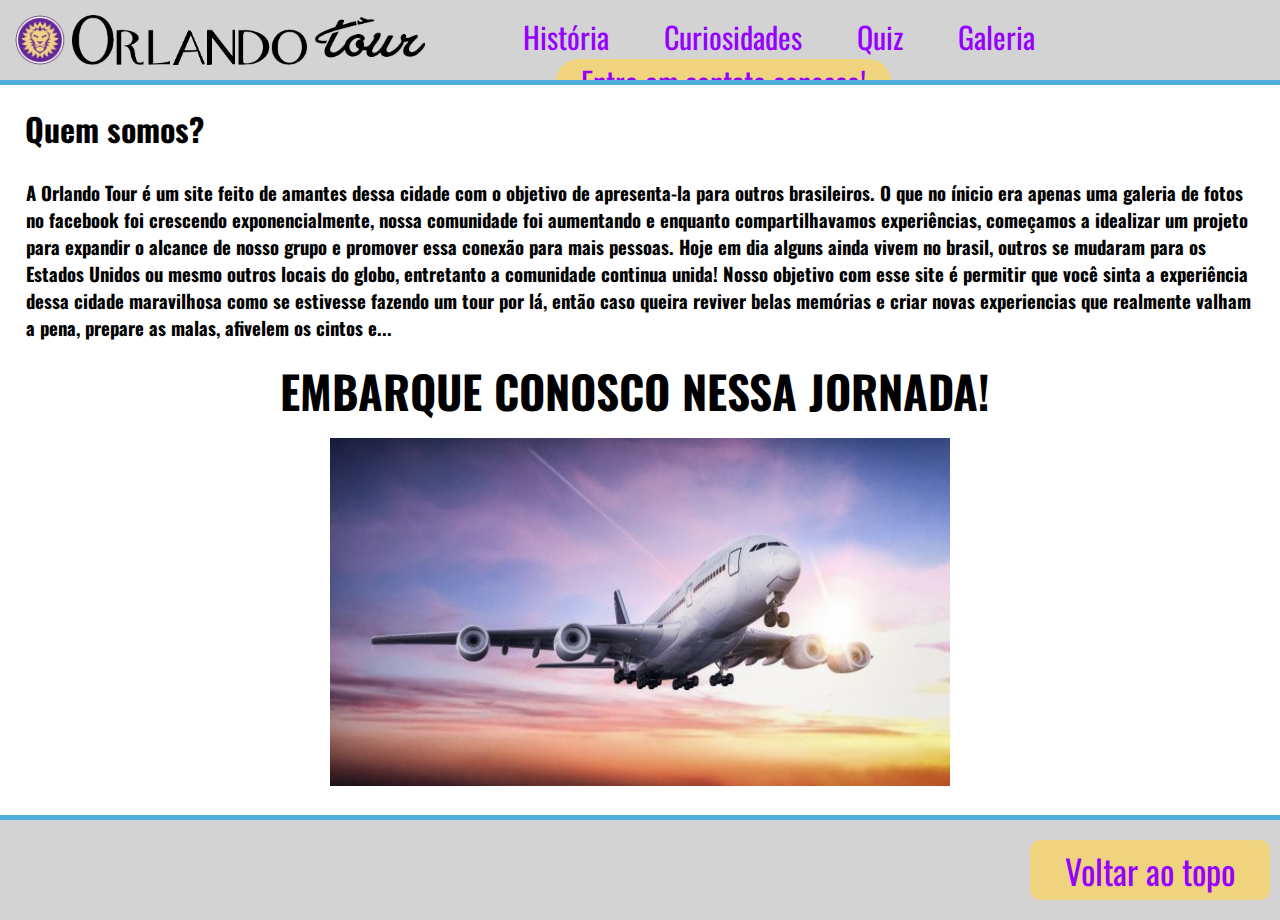
<file: src/html/index.html>
<!DOCTYPE html>
<html>

<head>
    <meta charset="UTF-8"/>
    <title>Orlando Tour - Tudo sobre o Coração da Flórida </title>
    <link rel="stylesheet" href="../css/index.css">
    <link href="https://fonts.googleapis.com/css?family=Oswald" rel="stylesheet">
    <link href="https://maxcdn.bootstrapcdn.com/font-awesome/4.7.0/css/font-awesome.min.css" rel="stylesheet">
    <script src="../js/include-html.js"></script> 
    <script src="../js/index.js"></script>
</head>
   
<body>
     <div data-include="../html/menu.html"></div>
     <div class="marginOn">
         <h1 class="primeiroElemento">Quem somos?</h1> <p>
         <h3>A Orlando Tour é um site feito de amantes dessa cidade com o objetivo de apresenta-la para outros brasileiros. O que no ínicio era apenas uma galeria de fotos no facebook foi crescendo
             exponencialmente, nossa comunidade foi aumentando e enquanto compartilhavamos experiências, começamos a idealizar um projeto para expandir o alcance de nosso grupo e promover essa conexão 
             para mais pessoas. Hoje em dia alguns ainda vivem no brasil, outros se mudaram para os Estados Unidos ou mesmo outros locais do globo, entretanto a comunidade continua unida! Nosso objetivo com  
             esse site é permitir que você sinta a experiência dessa cidade maravilhosa como se estivesse fazendo um tour por lá, então caso queira reviver belas memórias e criar novas experiencias que 
             realmente valham a pena, prepare as malas, afivelem os cintos e... </h3> 
         <h2>EMBARQUE CONOSCO NESSA JORNADA!</h2>
         <a href="#imagemViagem">
             <img id="imagemViagem" src="../imagens/imagemDecolagem.jpg" alt="imagem de Viagem" >
         </a> 
     </div>
     <div data-include="../html/backToTop.html"></div>
     
</body>

<script> src="js/jquery-3.6.0.min.js"</script>
<script> src="js/include-html.min.js"</script>

</html>
</file>
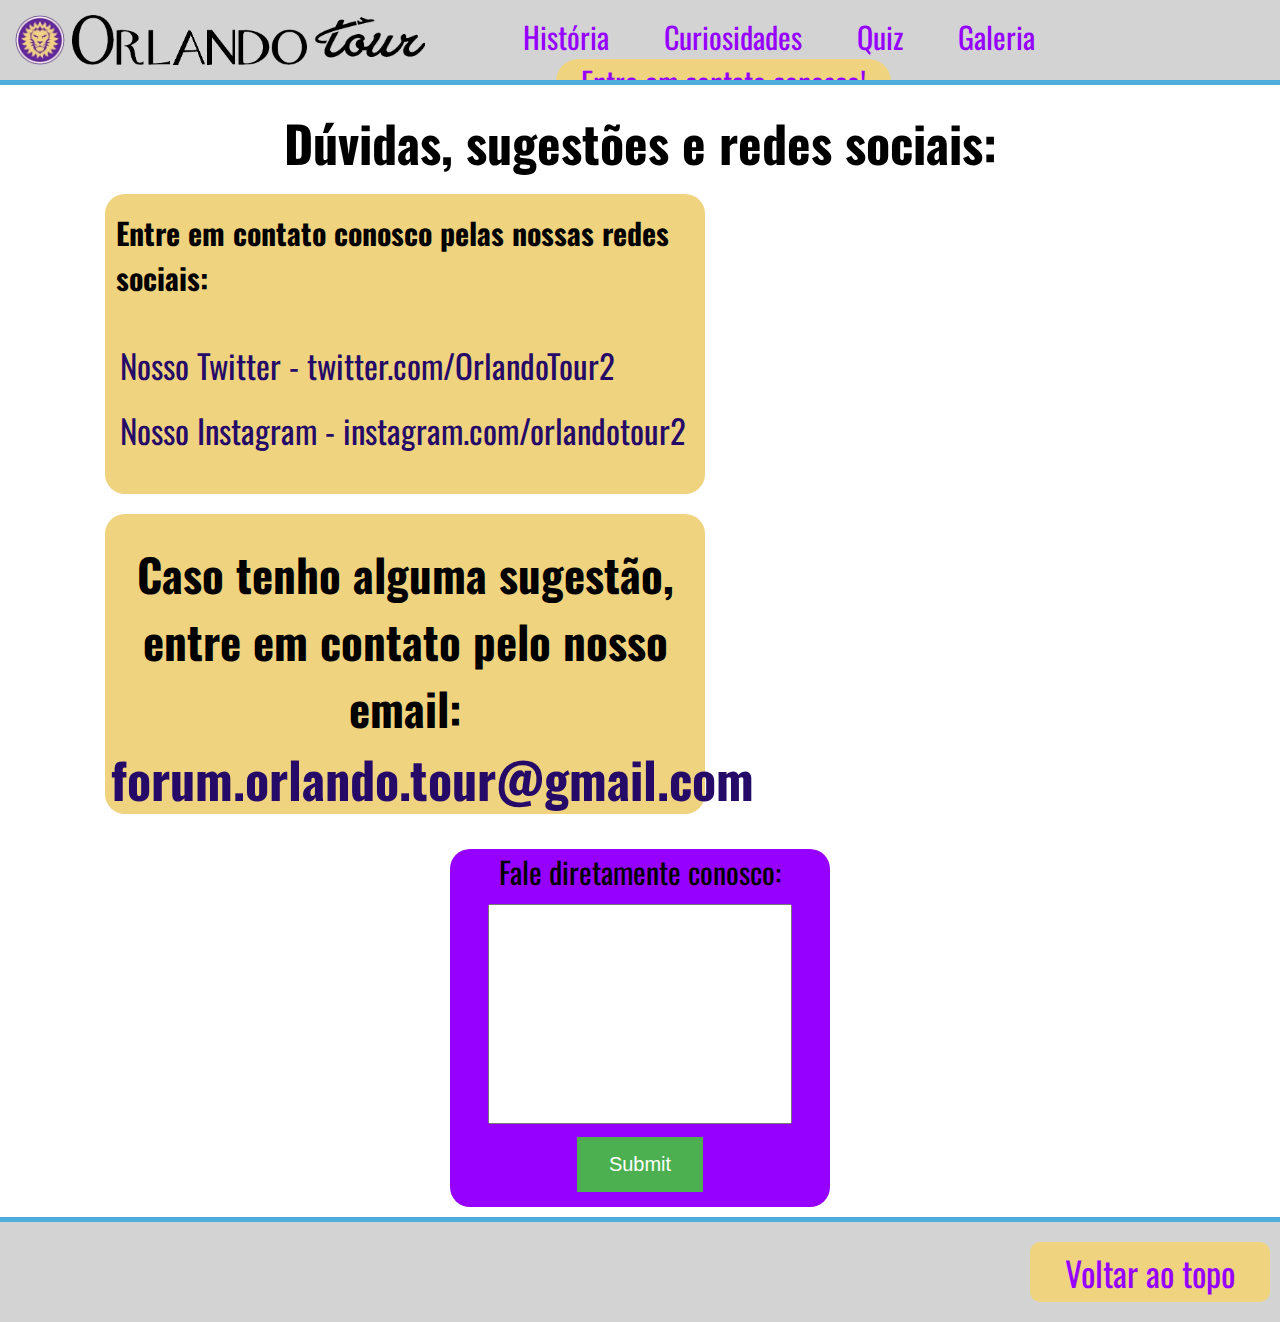
<file: src/html/contatos.html>
<!DOCTYPE html>
<html>

<head>
    <meta charset="UTF-8"/>
    <title>Orlando Tour - Contatos </title>
    <link href="https://fonts.googleapis.com/css?family=Oswald" rel="stylesheet">
    <link href="https://maxcdn.bootstrapcdn.com/font-awesome/4.7.0/css/font-awesome.min.css" rel="stylesheet">
    <link rel="stylesheet" href="../css/index.css">
    <script src="../js/include-html.js"></script>
    <script src="../js/index.js"></script>
</head>

<body>
    <div data-include="./menu.html"></div>
    <h1 class="primeiroElemento">Dúvidas, sugestões e redes sociais:</h1>
    <div id="contatosExternos">   
        <div id="redesSociais">
            <h3  href="#inicio">Entre em contato conosco pelas nossas redes sociais:</h3>
            <a href="https://twitter.com/OrlandoTour2">Nosso Twitter - twitter.com/OrlandoTour2 </a> <p>
            <a href="https://www.instagram.com/orlandotour2/">Nosso Instagram - instagram.com/orlandotour2 </a>
        </div> 
        <div id="email">
            <h3>Caso tenho alguma sugestão, entre em contato pelo nosso email: <a href="mailto:forum.orlando.tour@gmail.com?subject=Sugestões">forum.orlando.tour@gmail.com</a></h3> <p>
        </div>
    </div>
        <form onsubmit="myFunction()" id="contatoDireto">
            Fale diretamente conosco: <p class="small">
            <textarea></textarea> <p class="small">
            <input type="submit">
        </form>
    <div data-include="../html/backToTop.html"></div>
</body>

<style>

    h1 {
        text-align: center;
        font-size: 50px;
    }

    #contatosExternos {
        display: table-row;
        margin: 10px;
        width: 100%; 
    }

    #contatosExternos div {
        background-color: rgb(239, 211, 127);
        margin: 10px;
        width: 600px;
        display: inline-block;
        vertical-align: middle;
        margin-left: 105px;
        border-radius: 20px;
        height: 300px;
    }

    #redesSociais h3{
        font-size: 30px;
        margin-top: 10px;
        margin-left: 5px;
    }

    #redesSociais a{
        font-size: 33px;
        margin-left: 15px;
    }

    #email h3{
        margin-top: 20px;
        text-align: center;
        font-size: 45px;
    }

    #email a{
        text-align: center;
        font-size: 50px;
    }

    form {
        text-align: center;
        background-color: rgb(149, 0, 255);
        margin: 10px 450px;
        border-radius: 20px;
        margin-top: 25px;
        font-size: 30px;
    }
    
    textarea {
        width: 80%;
        height: 220px;
        padding: 120px 20px;
        margin: 0px 0;
        box-sizing: border-box;
        padding-top: 20px;
        overflow:auto;
        resize: none;
        margin-top: 10px;
    }

    input[type=submit] {
        background-color: #4CAF50;
        border: none;
        color: white;
        font-size: 20px;
        padding: 16px 32px;
        margin: 4px 2px;
        cursor: pointer;
        margin-bottom: 15px;
    }

    .small {
        margin-top: 0px;
        margin-bottom: 0px;
    }
</style>

<script>
    function myFunction () {
        alert("Seu comentário foi submetido, agradecemos pelo feedback!");
    }
</script>

<script> src="js/jquery-3.6.0.min.js"</script>
<script> src="js/include-html.min.js"</script>

</html>
</file>
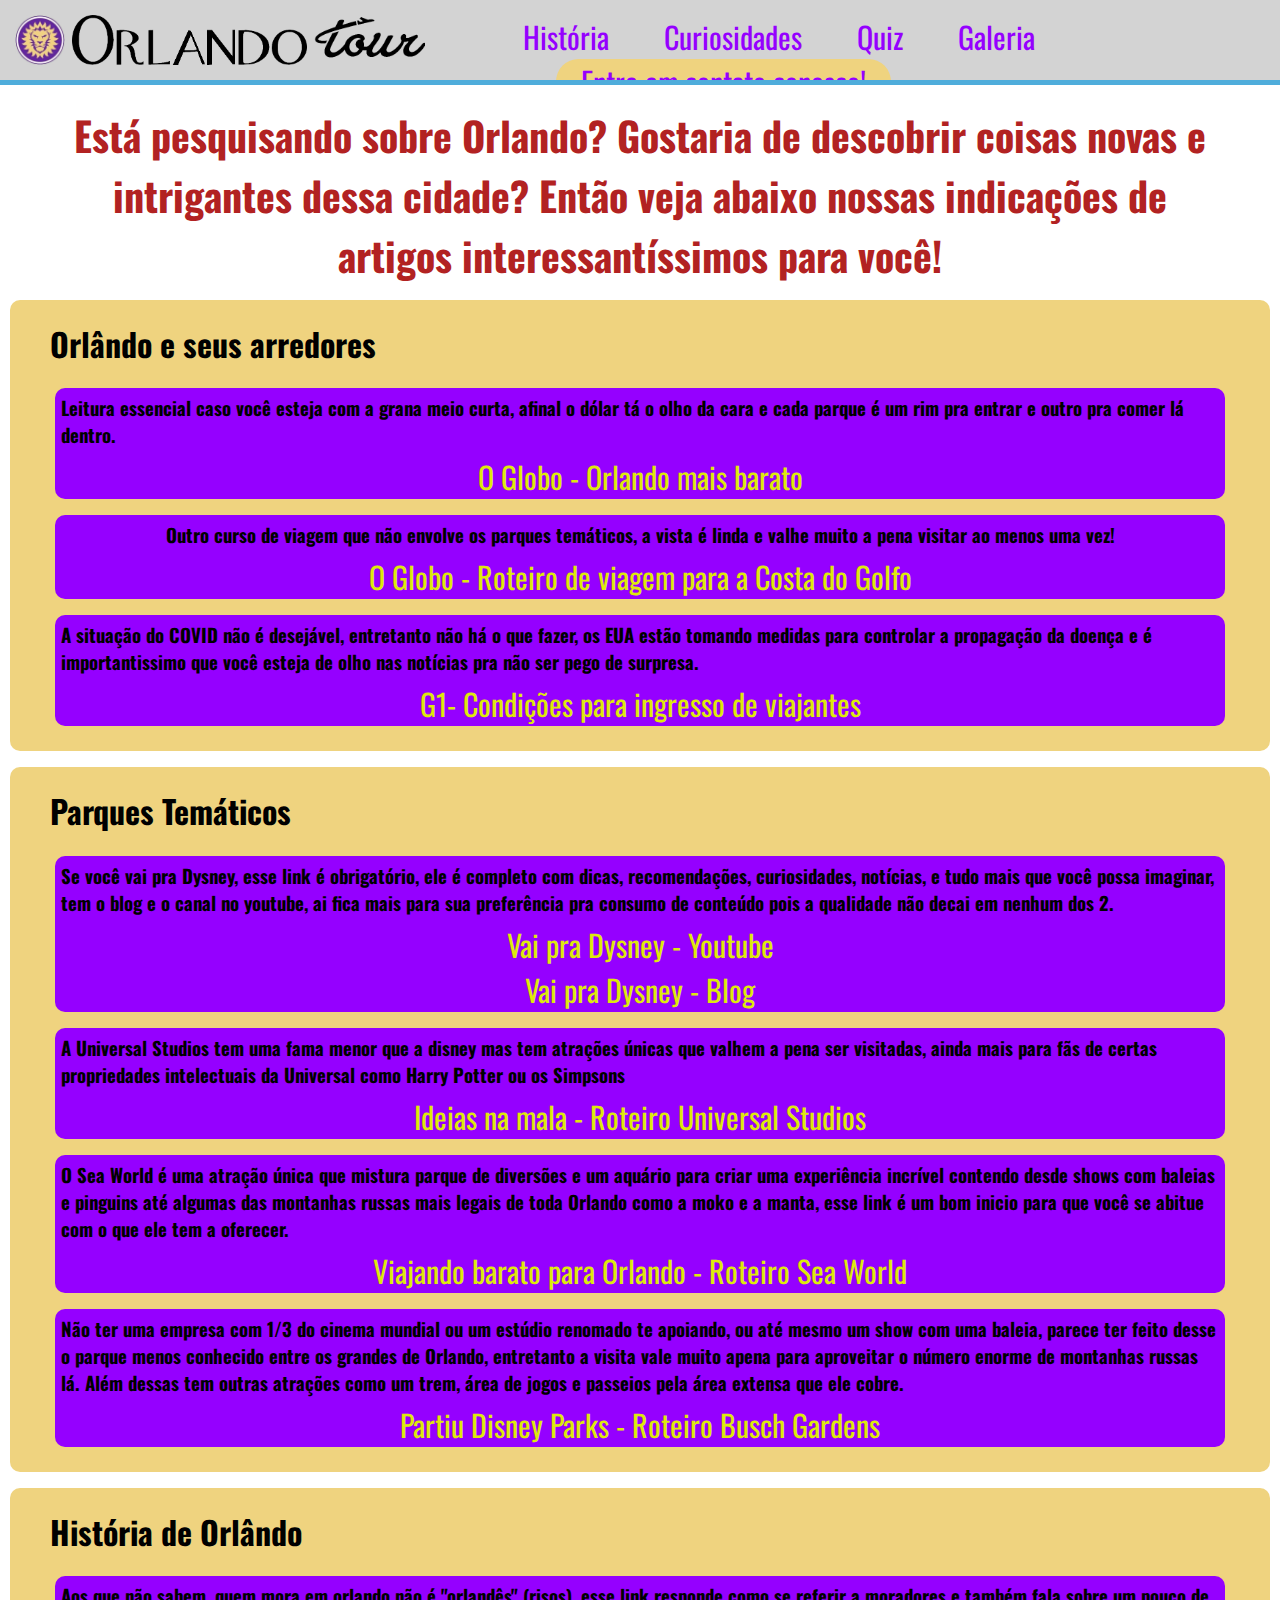
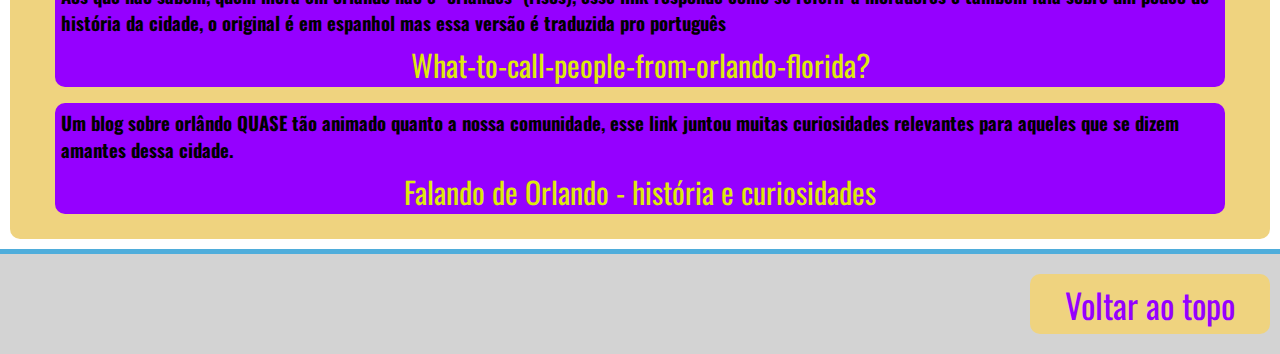
<file: src/html/curiosidades.html>
<!DOCTYPE html>
<html>

<head>
    <meta charset="UTF-8"/>
    <title> Orlando Tour - Curiosidades </title>
    <link href="https://fonts.googleapis.com/css?family=Oswald" rel="stylesheet">
    <link href="https://maxcdn.bootstrapcdn.com/font-awesome/4.7.0/css/font-awesome.min.css" rel="stylesheet">
    <link rel="stylesheet" href="../css/index.css">
    <script src="../js/include-html.js"></script>
    <script src="../js/index.js"></script>
</head>

<body>
    <div data-include="./menu.html"></div>
     <h1 class="primeiroElemento">Está pesquisando sobre Orlando? Gostaria de descobrir coisas novas e intrigantes dessa cidade? Então veja abaixo nossas indicações de artigos interessantíssimos para você!</h1>

     <ul id="curiosidades">
         <h1>Orlândo e seus arredores</h1>
         <li>
             <h3>Leitura essencial caso você esteja com a grana meio curta, afinal o dólar tá o olho da cara e cada parque é um rim pra entrar e outro pra comer lá dentro.</h3>
             <a href="https://oglobo.globo.com/boa-viagem/orlando-mais-barato-conheca-algumas-atracoes-que-custam-ate-us-20-na-cidade-na-florida-23611006" target="_blank">O Globo - Orlando mais barato</a>
         </li>
         <p>
         <li>
            <h3>Outro curso de viagem que não envolve os parques temáticos, a vista é linda e valhe muito a pena visitar ao menos uma vez! </h3>
            <a href="https://oglobo.globo.com/boa-viagem/roteiro-de-orlando-costa-do-golfo-do-mexico-surpreende-com-dali-praias-clima-sulista-21199282" target="_blank">O Globo - Roteiro de viagem para a Costa do Golfo</a>
        </li>
        <p>
        <li>
            <h3>A situação do COVID não é desejável, entretanto não há o que fazer, os EUA estão tomando medidas para controlar a propagação da doença e é importantissimo 
                que você esteja de olho nas notícias pra não ser pego de surpresa.
            </h3>
            <a href="https://g1.globo.com/mundo/noticia/2021/10/25/eua-detalham-como-sera-entrada-de-viajantes-menores-de-18-nao-precisarao-de-vacina-de-covid.ghtml" target="_blank">G1- Condições para ingresso de viajantes</a>
        </li>
    </ul>
    <p>
    <ul id="curiosidades">
        <h1>Parques Temáticos</h1>
        <li>
            <h3>Se você vai pra Dysney, esse link é obrigatório, ele é completo com dicas, recomendações, curiosidades, notícias, e tudo mais que você possa imaginar,
                tem o blog e o canal no youtube, ai fica mais para sua preferência pra consumo de conteúdo pois a qualidade não decai em nenhum dos 2. </h3>
            <a href="https://www.youtube.com/c/VPDPlay" target="_blank">Vai pra Dysney - Youtube</a> 
            <a href="https://www.vaipradisney.com/blog/" target="_blank">Vai pra Dysney - Blog</a>
        </li>
        <p>
        <li>
           <h3>A Universal Studios tem uma fama menor que a disney mas tem atrações únicas que valhem a pena ser visitadas, ainda mais para fãs de certas propriedades 
               intelectuais da Universal como Harry Potter ou os Simpsons</h3>
           <a href="https://ideiasnamala.com/roteiro-universal-studios/" target="_blank">Ideias na mala - Roteiro Universal Studios</a>
       </li>
       <p>
        <li>
           <h3>O Sea World é uma atração única que mistura parque de diversões e um aquário para criar uma experiência incrível contendo desde shows com baleias e pinguins
               até algumas das montanhas russas mais legais de toda Orlando como a moko e a manta, esse link é um bom inicio para que você se abitue com o que ele tem a oferecer.</h3>
           <a href="https://viajandobaratoparaorlando.com.br/2021/10/26/roteiro-sea-world/" target="_blank">Viajando barato para Orlando - Roteiro Sea World</a>
       </li>
       <p>
        <li>
           <h3> Não ter uma empresa com 1/3 do cinema mundial ou um estúdio renomado te apoiando, ou até mesmo um show com uma baleia, parece ter feito desse o parque menos conhecido
                entre os grandes de Orlando, entretanto a visita vale muito apena para aproveitar o número enorme de montanhas russas lá. Além dessas tem outras atrações como um trem, 
                área de jogos e passeios pela área extensa que ele cobre.</h3>
           <a href="https://partiudisneyparks.com/busch-gardens/" target="_blank">Partiu Disney Parks - Roteiro Busch Gardens</a>
       </li>
   </ul>
   <p>
   <ul id="curiosidades">
    <h1>História de Orlândo</h1>
    <li>
        <h3>Aos que não sabem, quem mora em orlando não é "orlandês" (risos), esse link responde como se referir a moradores e também fala sobre um pouco de história
            da cidade, o original é em espanhol mas essa versão é traduzida pro português </h3>
        <a href="https://pt.yourtripagent.com/987-what-to-call-people-from-orlando-florida" target="_blank">What-to-call-people-from-orlando-florida?</a>
    </li>
    <p>
    <li>
       <h3>Um blog sobre orlândo QUASE tão animado quanto a nossa comunidade, esse link juntou muitas curiosidades relevantes para aqueles que se dizem amantes dessa cidade.</h3>
       <a href="http://falandodeorlando.com.br/blog/orlando-historia-e-curiosidades/" target="_blank">Falando de Orlando - história e curiosidades</a>
   </li>
</ul>
<div data-include="../html/backToTop.html"></div>
</body>

<script> src="js/jquery-3.6.0.min.js"</script>
<script> src="js/include-html.min.js"</script>

<style>

    .primeiroElemento{
        color: firebrick;
        margin-left: 50px;
        margin-right: 50px;
        font-size: 40px;
        text-align:center
    }

    #curiosidades {
        margin: 10px;
        background: rgb(239, 211, 127);
        justify-content: center;
        padding: 20px 40px;
        list-style: none;
        border-radius: 10px;
    }

    h1 {
        margin-top: 0;
    }

    #curiosidades h3 {
        display:block;
        width:fit-content;
        margin:auto;
        margin-top: 0;
    }

    #curiosidades a {
        color:rgb(222, 233, 12);
        display:block;
        width:fit-content;
        margin:auto;
    }

    #curiosidades a:hover {
        color:rgb(233, 53, 12);
    }

    #curiosidades li {
        margin: 5px;
        border-radius: 10px;
        background-color: rgb(149, 0, 255); 
        
    }
</style>

</html>
</file>
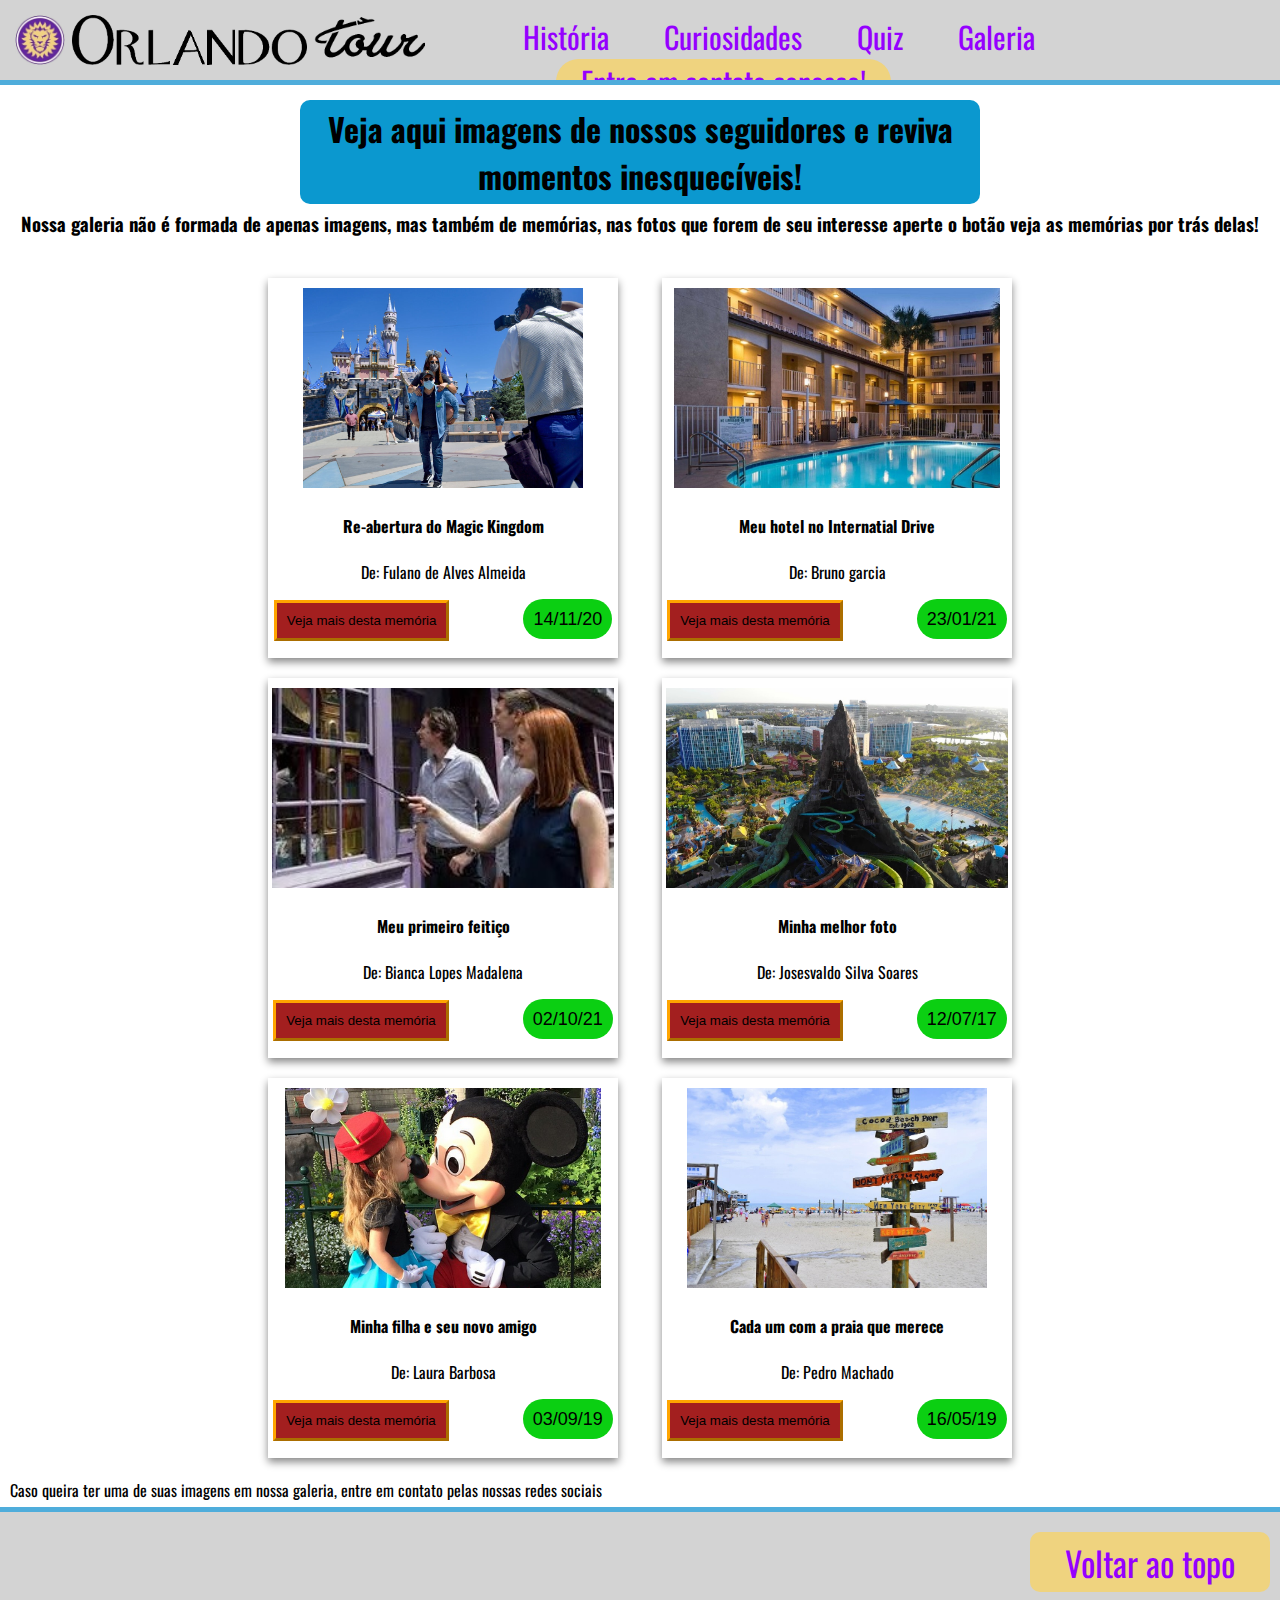
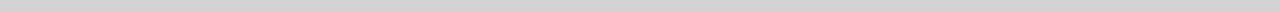
<file: src/html/galeria.html>
<!DOCTYPE html>
<html>

<head>
    <meta charset="UTF-8"/>
    <title> Orlando Tour - Nossa Galeria </title>
    <link href="https://fonts.googleapis.com/css?family=Oswald" rel="stylesheet">
    <link href="https://maxcdn.bootstrapcdn.com/font-awesome/4.7.0/css/font-awesome.min.css" rel="stylesheet">
    <link rel="stylesheet" href="../css/index.css">
    <script src="../js/include-html.js"></script>
    <script src="../js/index.js"></script>
</head>

<body>
    <div data-include="./menu.html"></div>
    <div>
    <h1 class="primeiroElemento destaque">Veja aqui imagens de nossos seguidores e reviva momentos inesquecíveis!</h1>
    <h3> Nossa galeria não é formada de apenas imagens, mas também de memórias, nas fotos que forem de seu interesse aperte o botão veja as memórias por trás delas!</h3>
    </div>
     
     <div class="imgSet">
        <div class="imgCard">
            <img src="../imagens/disney1.jpg" alt="Reabertura Disney" height="200px" >
            <div class="info">
                <h4 id="title1">Re-abertura do Magic Kingdom</h4>
                <p>De: Fulano de Alves Almeida</p>
                <button onclick="popupWindow(window, 400, 200, `<h5>${document.getElementById('title1').textContent}</h5>`,
                '<h6>Fazia tempo que não vinha a disney, apesar dela ter marcado minha infância, não pude vir por anos, agora que os parques abriram novamente decidi fazer uma viajem de ultima hora com alguns amigos que não via desde o inicio da pandemia e devo dizer que não aproveitava tanto faz tempo.</h6>')"
                 class="vejaMais">Veja mais desta memória</button>
                <span class="data">14/11/20</span>
            </div>
        </div>
        <div class="imgCard">
            <img src="../imagens/hotel1.jpg" alt="hotel 5 estrelas" height="200px">
            <div class="info">
                <h4 id="title2">Meu hotel no Internatial Drive</h4>
                <p>De: Bruno garcia</p>
                <button onclick="popupWindow(window, 400, 200, `<h5>${document.getElementById('title2').textContent}</h5>`,
                    '<h6>Da ultima vez fiquei em um airbnb, a experiencia não foi muito boa pra dizer o mínimo, dessa vez decidi tirar o escorpião da carteira e me hospedei em um hotel 5 estrelas no International Drive, parece que vivi como um rei por alguns dias, não acho que faria de novo pelo preço, mas suponho que valeu a experiência.</h6>')"
                    class="vejaMais">Veja mais desta memória</button>
                <span class="data">23/01/21</span>
            </div>
        </div>
        <div class="imgCard">
            <img src="../imagens/universalWand.jpg" alt="Varinha em Harry Potter World" height="200px" >
            <div class="info">
                <h4 id="title3">Meu primeiro feitiço</h4>
                <p>De: Bianca Lopes Madalena</p>
                <button onclick="popupWindow(window, 400, 200, `<h5>${document.getElementById('title3').textContent}</h5>`,
                '<h6>Como uma fã de longa data que cresceu com a série, foi indiscritível passear pelo Beco Diagonal pela primeira vez, é como se estivesse no próprio universo do livro. Essa foto é do meu primeiro feitiço com a minha recém adiquirida varinha!</h6>')"
                 class="vejaMais">Veja mais desta memória</button>
                <span class="data">02/10/21</span>
            </div>
        </div>
        <div class="imgCard">
            <img src="../imagens/droneUniversal.jpg" alt="Foto de drone do Universal Studios" height="200px" >
            <div class="info">
                <h4 id="title4">Minha melhor foto</h4>
                <p>De: Josesvaldo Silva Soares</p>
                <button onclick="popupWindow(window, 400, 200, `<h5>${document.getElementById('title4').textContent}</h5>`,
                '<h6>Encontrei essa comunidade a pouco tempo, entretanto já quero deixar uma contribuição. Eu sou um piloto de drones, a maioria dos trabalhos que faço ultimamente são para casamento, todavia, mesmo que faça uns anos que tirei essa foto, eu ainda a considero o meu melhor trabalho por uma grande margem.</h6>')"
                class="vejaMais">Veja mais desta memória</button>
                <span class="data">12/07/17</span>
            </div>
        </div>
        <div class="imgCard">
            <img src="../imagens/disney2.png" alt="Criança com Mickey" height="200px" >
            <div class="info">
                <h4 id="title5">Minha filha e seu novo amigo</h4>
                <p>De: Laura Barbosa </p>
                <button onclick="popupWindow(window, 400, 200, `<h5>${document.getElementById('title5').textContent}</h5>`,
                '<h6>Minha filha pulou de alegria enquanto gritava repitidamente Mickey. Eu mesma não esperava tanta comoção por parte dela, mas foi incrível ve-la feliz desse jeito. Consegui pegar essa foto dela dando um beijinho no nariz dele. Eu e meu marido rimos muito, ela até ficou envergonhada depois, mesmo assim ela parecia tão alegre que arrisco dizer que foi a melhor parte da viagem pra ela.</h6>')"
                class="vejaMais">Veja mais desta memória</button>
                <span class="data">03/09/19</span>
            </div>
        </div>
        <div class="imgCard">
            <img src="../imagens/orlandoBeach.jpg" alt="Cocoa Beach" height="200px" >
            <div class="info">
                <h4 id="title6">Cada um com a praia que merece</h4>
                <p>De: Pedro Machado</p>
                <button onclick="popupWindow(window, 400, 200, `<h5>${document.getElementById('title6').textContent}</h5>`,
                '<h6>Desde que comecei a morar aqui tenho frequentado a Cocoa Beach. Lá no Rio as praias eram mais animadas, em compensação aqui eu posso nadar sem ter medo de que eu saia com um terceiro braço da agua. Recentemente decidi que vou aprender a surfar, é algo bem popular por aqui e parece divertido, me desejem sorte!</h6>')"
                class="vejaMais">Veja mais desta memória</button>
                <span class="data">16/05/19</span>
            </div>
        </div>
     </div>

     <div id="avisoImgs">Caso queira ter uma de suas imagens em nossa galeria, entre em contato pelas nossas redes sociais</div>
     <div data-include="../html/backToTop.html"></div>
</body>

<style>

    h1 {
        text-align: center;
        margin: 300px;
        background: rgb(11, 152, 207);
        list-style: none;
    }

    h3 {
        text-align: center;
    }

    .imgSet {
        text-align:center;
        margin-left: 150px;
        margin-right: 150px;
    }

    .imgSet .imgCard {
        display: inline-block;
        box-shadow: 0 4px 8px 0 rgba(0, 0, 0, 0.476);
        width: 350px;
        height: 380px; 
        margin: 20px; 
        margin-top: 0px;
    }

   .imgSet .imgCard:hover{
        box-shadow: 0 8px 16px 0 rgba(0, 0, 0, 0.626);
    }

    .imgSet .imgCard img {
        margin-top: 10px;
    }

    .vejaMais {
        background-color: rgb(163, 31, 31);
        border:outset;
        border-color: orange;
        font-family: Impact, Haettenschweiler, 'Arial Narrow Bold', sans-serif;
        margin-right: 70px;
        padding: 10px;
    }

    .vejaMais:hover {
        border:outset;
        border-color: black;
    }

    span {
        font-size: large;
        font-family: Impact, Haettenschweiler, 'Arial Narrow Bold', sans-serif;
        background-color: rgb(11, 207, 18);
        border-radius: 20px;
        padding: 10px;
    }

    #avisoImgs {
        margin-left: 10px;
        margin-bottom: 5px;
    }

</style>

<script> src="js/jquery-3.6.0.min.js"</script>
<script> src="js/include-html.min.js"</script>

</html>
</file>
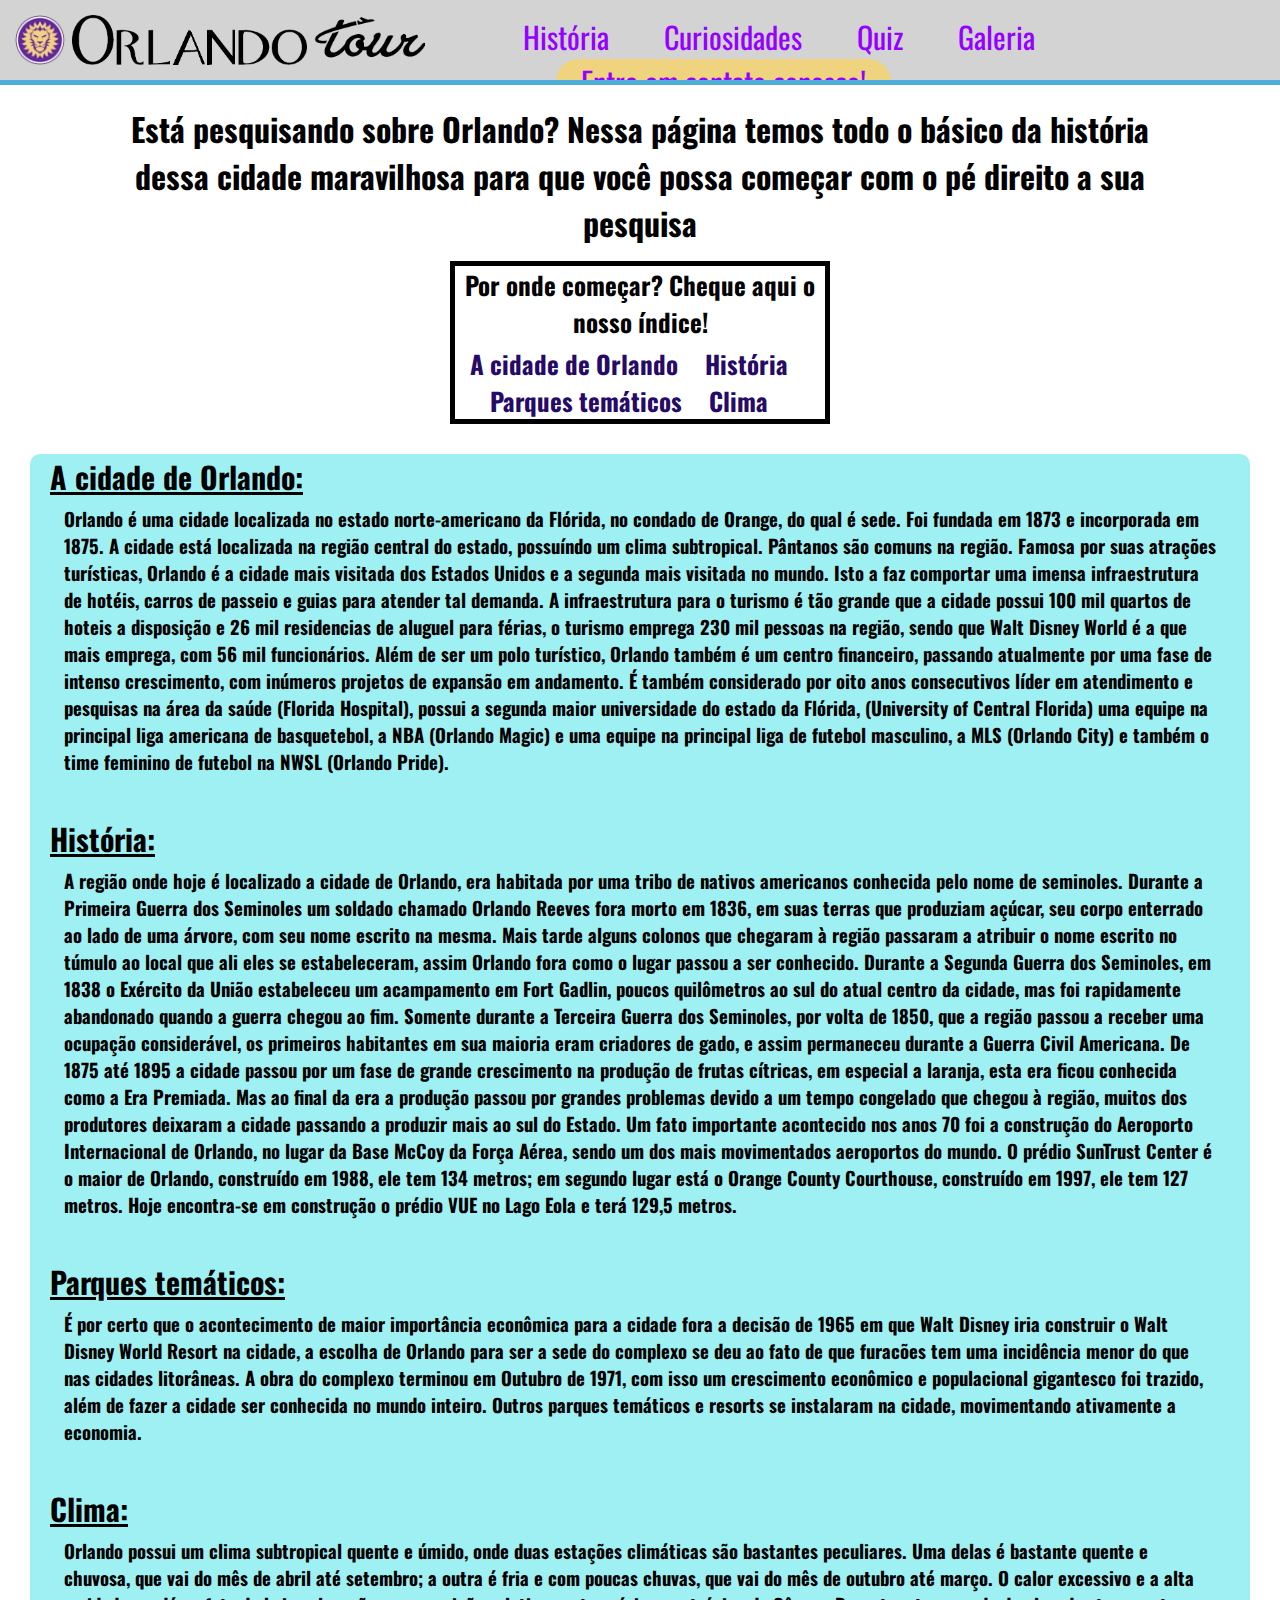
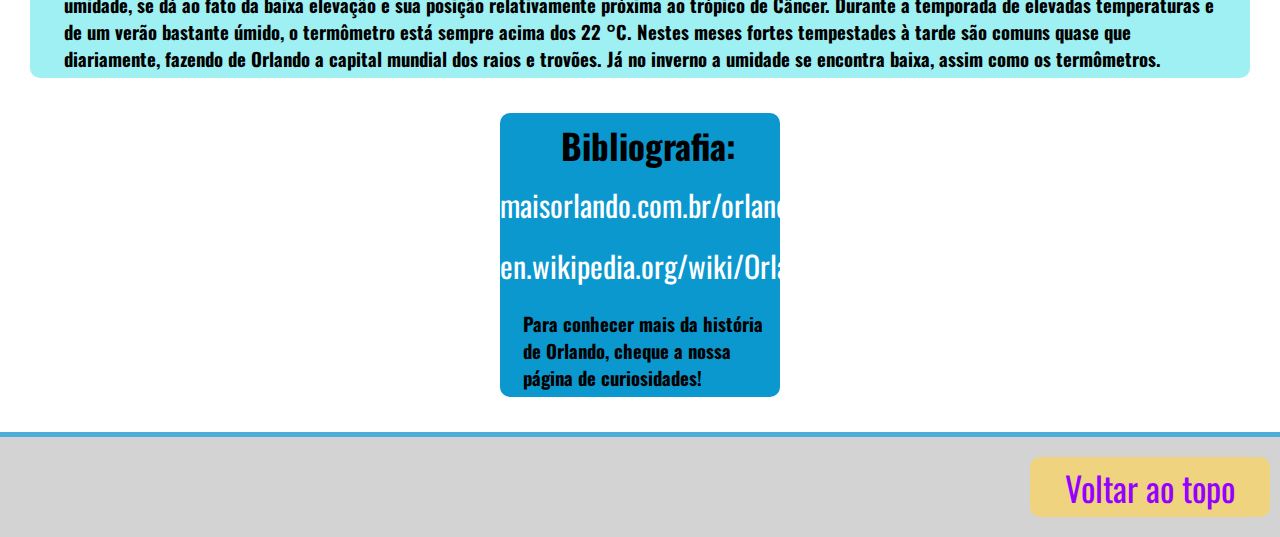
<file: src/html/historia.html>
<!DOCTYPE html>
<html>

<head>
    <meta charset="UTF-8"/>
    <title> Orlando Tour - A história de Orlando </title>
    <link href="https://fonts.googleapis.com/css?family=Oswald" rel="stylesheet">
    <link href="https://maxcdn.bootstrapcdn.com/font-awesome/4.7.0/css/font-awesome.min.css" rel="stylesheet">
    <link rel="stylesheet" href="../css/index.css">
    <script src="../js/include-html.js"></script>
    <script src="../js/index.js"></script>
</head>

<body>
    <div data-include="./menu.html"></div> 
    <h1 class="primeiroElemento">Está pesquisando sobre Orlando? Nessa página temos todo o básico da história dessa cidade maravilhosa para que você possa começar com o pé direito a sua pesquisa</h1>
    <div  id="indice">
        <h4>Por onde começar? Cheque aqui o  nosso índice! </h4> <p>
        <a href="#topico1">A cidade de Orlando</a>
        <a href="#topico2">História</a>
        <a href="#topico3">Parques temáticos</a>
        <a href="#topico4">Clima</a>
    </div>
    
    <div id="historia">
        <b id="topico1">A cidade de Orlando:</b>
        <h3>Orlando é uma cidade localizada no estado norte-americano da Flórida, no condado de Orange, do qual é sede. Foi fundada em 1873 e incorporada em 1875. A cidade está localizada na região central do estado, possuíndo um clima subtropical. Pântanos são comuns na região.

            Famosa por suas atrações turísticas, Orlando é a cidade mais visitada dos Estados Unidos e a segunda mais visitada no mundo. Isto a faz comportar uma imensa infraestrutura de hotéis, carros de passeio e guias para atender tal demanda.
            
            A infraestrutura para o turismo é tão grande que a cidade possui 100 mil quartos de hoteis a disposição e 26 mil residencias de aluguel para férias, o turismo emprega 230 mil pessoas na região, sendo que Walt Disney World é a que mais emprega, com 56 mil funcionários.
            
            Além de ser um polo turístico, Orlando também é um centro financeiro, passando atualmente por uma fase de intenso crescimento, com inúmeros projetos de expansão em andamento.
            
            É também considerado por oito anos consecutivos líder em atendimento e pesquisas na área da saúde (Florida Hospital), possui a segunda maior universidade do estado da Flórida, (University of Central Florida) uma equipe na principal liga americana de basquetebol, a NBA (Orlando Magic) e uma equipe na principal liga de futebol masculino, a MLS (Orlando City) e também o time feminino de futebol na NWSL (Orlando Pride).</h3>
        <b id="topico2">História:</b>
        <h3>A região onde hoje é localizado a cidade de Orlando, era habitada por uma tribo de nativos americanos conhecida pelo nome de seminoles. Durante a Primeira Guerra dos Seminoles um soldado chamado Orlando Reeves fora morto em 1836, em suas terras que produziam açúcar, seu corpo enterrado ao lado de uma árvore, com seu nome escrito na mesma.

            Mais tarde alguns colonos que chegaram à região passaram a atribuir o nome escrito no túmulo ao local que ali eles se estabeleceram, assim Orlando fora como o lugar passou a ser conhecido.
            
            Durante a Segunda Guerra dos Seminoles, em 1838 o Exército da União estabeleceu um acampamento em Fort Gadlin, poucos quilômetros ao sul do atual centro da cidade, mas foi rapidamente abandonado quando a guerra chegou ao fim.
            
            Somente durante a Terceira Guerra dos Seminoles, por volta de 1850, que a região passou a receber uma ocupação considerável, os primeiros habitantes em sua maioria eram criadores de gado, e assim permaneceu durante a Guerra Civil Americana. De 1875 até 1895 a cidade passou por um fase de grande crescimento na produção de frutas cítricas, em especial a laranja, esta era ficou conhecida como a Era Premiada.
            
            Mas ao final da era a produção passou por grandes problemas devido a um tempo congelado que chegou à região, muitos dos produtores deixaram a cidade passando a produzir mais ao sul do Estado.
            
            Um fato importante acontecido nos anos 70 foi a construção do Aeroporto Internacional de Orlando, no lugar da Base McCoy da Força Aérea, sendo um dos mais movimentados aeroportos do mundo.
            
            O prédio SunTrust Center é o maior de Orlando, construído em 1988, ele tem 134 metros; em segundo lugar está o Orange County Courthouse, construído em 1997, ele tem 127 metros. Hoje encontra-se em construção o prédio VUE no Lago Eola e terá 129,5 metros.</h3>
        <b id="topico3">Parques temáticos:</b>
        <h3>É por certo que o acontecimento de maior importância econômica para a cidade fora a decisão de 1965 em que Walt Disney iria construir o Walt Disney World Resort na cidade, a escolha de Orlando para ser a sede do complexo se deu ao fato de que furacões tem uma incidência menor do que nas cidades litorâneas.

            A obra do complexo terminou em Outubro de 1971, com isso um crescimento econômico e populacional gigantesco foi trazido, além de fazer a cidade ser conhecida no mundo inteiro. Outros parques temáticos e resorts se instalaram na cidade, movimentando ativamente a economia.</h3>
        <b id="topico4">Clima:</b>
        <h3>Orlando possui um clima subtropical quente e úmido, onde duas estações climáticas são bastantes peculiares. Uma delas é bastante quente e chuvosa, que vai do mês de abril até setembro; a outra é fria e com poucas chuvas, que vai do mês de outubro até março. O calor excessivo e a alta umidade, se dá ao fato da baixa elevação e sua posição relativamente próxima ao trópico de Câncer.

            Durante a temporada de elevadas temperaturas e de um verão bastante úmido, o termômetro está sempre acima dos 22 °C. Nestes meses fortes tempestades à tarde são comuns quase que diariamente, fazendo de Orlando a capital mundial dos raios e trovões. Já no inverno a umidade se encontra baixa, assim como os termômetros.</h3>
    </div>
    
    <div class="destaque">
        <h3 id="bibliografia">Bibliografia:</h3> 
        <a href="https://maisorlando.com.br/orlando/" target="_blank">maisorlando.com.br/orlando/</a> <p>
        <a href="https://en.wikipedia.org/wiki/Orlando,_Florida" target="_blank">en.wikipedia.org/wiki/Orlando,_Florida</a> 
        <h3> Para conhecer mais da história de Orlando, cheque a nossa página de curiosidades!</h3>
    </div>

    <div data-include="../html/backToTop.html"></div>
</body>

<style>

    h1 {
        text-align: center;
        margin-left: 120px;
        margin-right: 120px;
    }

    #indice {
        text-align: center;
        border: solid black 5px;
        margin: 10px 450px 30px;
    }

    #indice h4{
        display: inline;
        font-size: 25px;
    }

    #indice a{
        display: inline;
        font-size: 25px;
        margin-right: 23px;
        font-weight: bold;
    }

    #indice p{
        margin-bottom: 0px;
        margin-top: 5px;
    }

    #historia {
        margin: 30px;
        margin-top: 10px;
        background-color: rgb(158, 240, 243);
        border-radius: 10px;
    }

    #historia b {
        font-size: 30px;
        text-decoration:underline;
        /* color:darkblue; */
        margin: 0px 20px;
        padding-top: 80px;
    }

    #historia h3 {
        margin-left: 28px;
        margin-right: 28px;
    }

    .destaque {
        margin-left: 500px;
        margin-right: 500px;
        text-align: center;
    }

    #bibliografia {
        text-align: center;
        font-size: 35px;
        margin-bottom: 5px;
    }

    .destaque a {
        font-size: 30px;
        color:white;
    }

    .destaque a:hover {
        font-size: 30px;
        color: darkblue;
    }

    .destaque h3 {
        margin-left: 17px;
    }
</style>


<script> src="js/jquery-3.6.0.min.js"</script>
<script> src="js/include-html.min.js"</script>

</html>
</file>
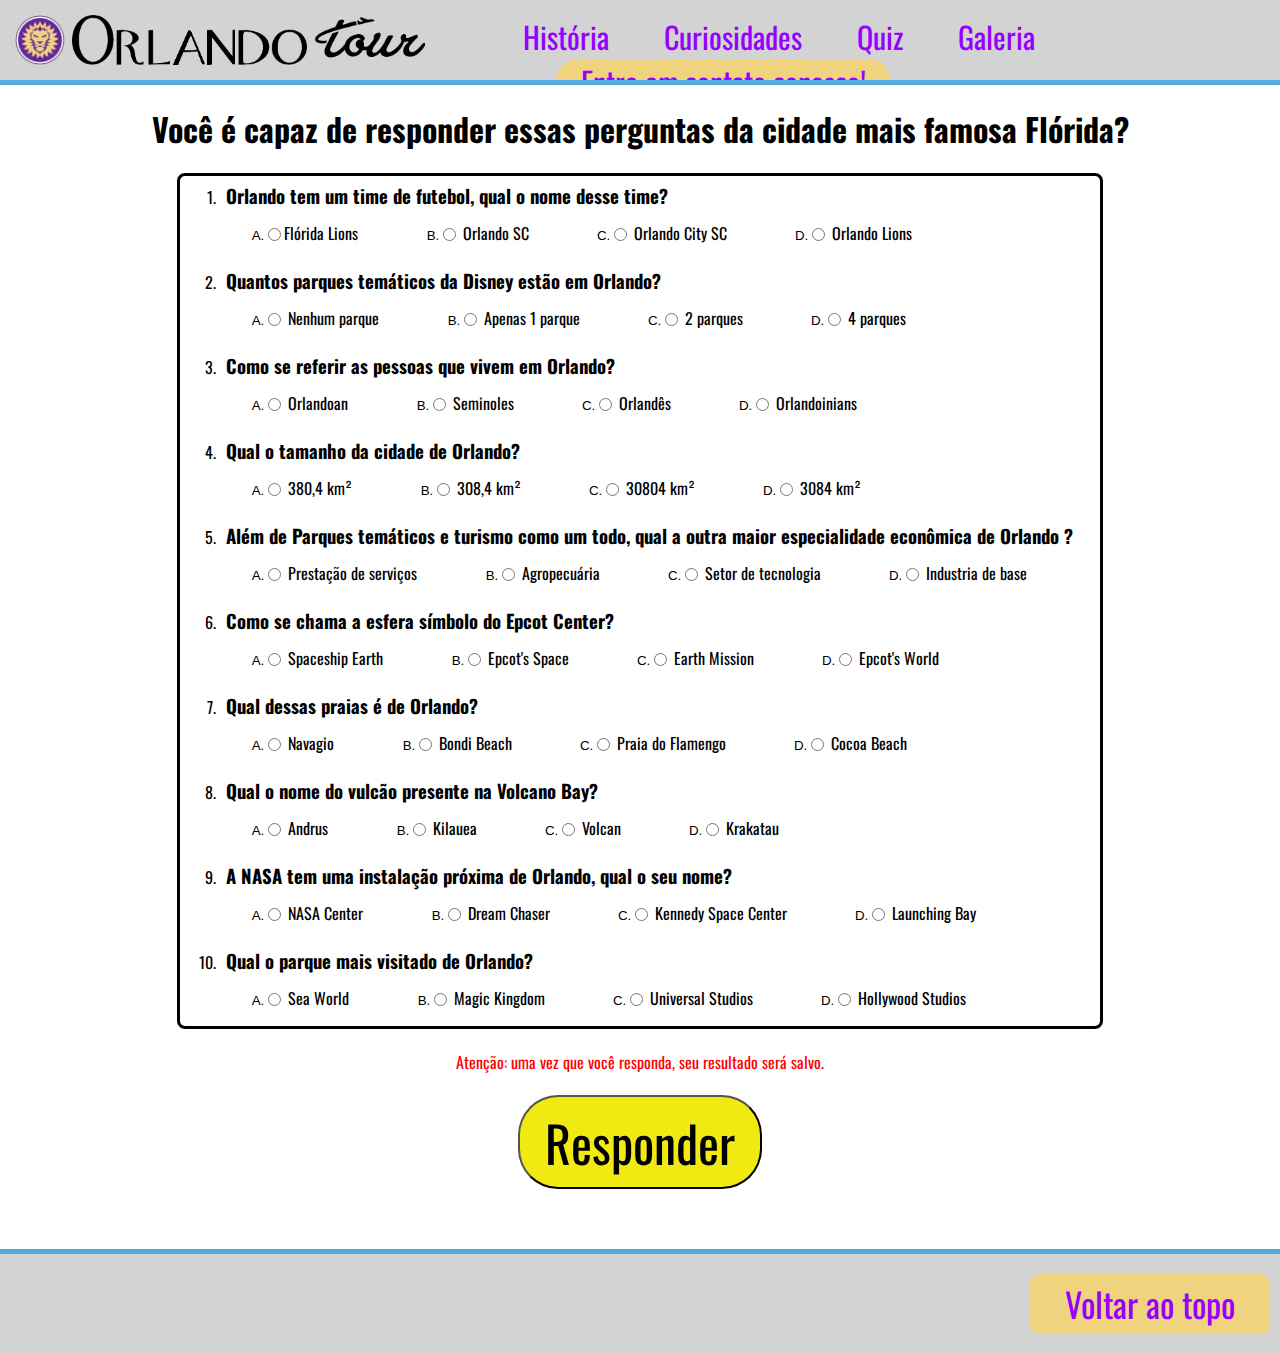
<file: src/html/quiz.html>
<!DOCTYPE html>
<html>

<head>
    <meta charset="UTF-8"/>
    <title> Orlando Tour - Quiz </title>
    <link href="https://fonts.googleapis.com/css?family=Oswald" rel="stylesheet">
    <link href="https://maxcdn.bootstrapcdn.com/font-awesome/4.7.0/css/font-awesome.min.css" rel="stylesheet">
    <link rel="stylesheet" href="../css/index.css">
    <script src="../js/include-html.js"></script>
    <script src="../js/index.js"></script>
</head>

<body>
    <div data-include="./menu.html"></div>
     <h1 class="primeiroElemento" >Você é capaz de responder essas perguntas da cidade mais famosa Flórida?</h1>
     <div id="quiz">
     <ol id="perguntas">
         <li>
             <h3>Orlando tem um time de futebol, qual o nome desse time?</h3>
             <ol class="resp">
                <li><label><input type="radio" class="input" name="questao1" value="errado1">Flórida Lions </label></li>
                <li><label><input type="radio" class="input" name="questao1" value="errado2"> Orlando SC </label></li>
                <li><label><input type="radio" class="input" name="questao1" value="correto"><span> Orlando City SC </span></label></li>
                <li><label><input type="radio" class="input" name="questao1" value="errado4"> Orlando Lions </label></li>
            </ol>
         </li><p>
         <li>
            <h3>Quantos parques temáticos da Disney estão em Orlando?</h3>
            <ol class="resp">
                <li><label><input type="radio" class="input" name="questao2" value="errado1"> Nenhum parque </label> </li>
                <li><label><input type="radio" class="input" name="questao2" value="errado2"> Apenas 1 parque </label> </li>
                <li><label><input type="radio" class="input" name="questao2" value="errado3"> 2 parques </label> </li>
                <li><label><input type="radio" class="input" name="questao2" value="correto"> <span>4 parques</span> </label> </li>
            </ol>
        </li><p>
        <li>
            <h3>Como se referir as pessoas que vivem em Orlando?</h3>
            <ol class="resp">
                <li><label><input type="radio" class="input" name="questao3" value="correto"> <span>Orlandoan</span> </label></li>
                <li><label><input type="radio" class="input" name="questao3" value="errado2"> Seminoles </label></li>
                <li><label><input type="radio" class="input" name="questao3" value="errado3"> Orlandês </label></li>
                <li><label><input type="radio" class="input" name="questao3" value="errado4"> Orlandoinians </label></li>
            </ol>
        </li><p>
        <li>
            <h3>Qual o tamanho da cidade de Orlando?</h3>
            <ol class="resp">
                <li><label><input type="radio" class="input" name="questao4" value="errado1"> 380,4 km² </label></li>
                <li><label><input type="radio" class="input" name="questao4" value="correto"> <span>308,4 km²</span> </label></li>
                <li><label><input type="radio" class="input" name="questao4" value="errado3"> 30804 km² </label></li>
                <li><label><input type="radio" class="input" name="questao4" value="errado4"> 3084 km² </label></li>
            </ol>
        </li><p>
        <li>
            <h3>Além de Parques temáticos e turismo como um todo, qual a outra maior especialidade econômica de Orlando ?</h3>
            <ol class="resp">
                <li><label><input type="radio" class="input" name="questao5" value="errado1"> Prestação de serviços </label></li>
                <li><label><input type="radio" class="input" name="questao5" value="errado2"> Agropecuária </label></li>
                <li><label><input type="radio" class="input" name="questao5" value="correto"> <span>Setor de tecnologia</span> </label></li>
                <li><label><input type="radio" class="input" name="questao5" value="errado4"> Industria de base </label></li>
            </ol>
        </li><p>
        <li>
            <h3>Como se chama a esfera símbolo do Epcot Center?</h3>
            <ol class="resp">
                <li><label><input type="radio" class="input" name="questao6" value="correto"> <span>Spaceship Earth</span> </label></li>
                <li><label><input type="radio" class="input" name="questao6" value="errado2"> Epcot's Space </label></li>
                <li><label><input type="radio" class="input" name="questao6" value="errado3"> Earth Mission </label></li>
                <li><label><input type="radio" class="input" name="questao6" value="errado4"> Epcot's World </label></li>
            </ol>
        </li><p>
        <li>
            <h3>Qual dessas praias é de Orlando?</h3>
            <ol class="resp">
                <li><label><input type="radio" class="input" name="questao7" value="errado1"> Navagio </label></li>
                <li><label><input type="radio" class="input" name="questao7" value="errado2"> Bondi Beach </label></li>
                <li><label><input type="radio" class="input" name="questao7" value="errado3"> Praia do Flamengo </label></li>
                <li><label><input type="radio" class="input" name="questao7" value="correto"> <span>Cocoa Beach</span> </label></li>
            </ol>
        </li><p>
        <li>
            <h3>Qual o nome do vulcão presente na Volcano Bay?</h3>
            <ol class="resp">
                <li><label><input type="radio" class="input" name="questao8" value="errado1"> Andrus </label></li>
                <li><label><input type="radio" class="input" name="questao8" value="errado2"> Kilauea  </label></li>
                <li><label><input type="radio" class="input" name="questao8" value="errado3"> Volcan </label></li>
                <li><label><input type="radio" class="input" name="questao8" value="correto"> <span> Krakatau</span> </label></li>
            </ol>
        </li><p>
        <li>
            <h3>A NASA tem uma instalação próxima de Orlando, qual o seu nome?</h3>
            <ol class="resp">
                <li><label><input type="radio" class="input" name="questao9" value="errado1"> NASA Center </label></li>
                <li><label><input type="radio" class="input" name="questao9" value="errado2"> Dream Chaser </label></li>
                <li><label><input type="radio" class="input" name="questao9" value="correto"> <span>Kennedy Space Center</span> </label></li>
                <li><label><input type="radio" class="input" name="questao9" value="errado4"> Launching Bay </label></li>
            </ol>
        </li><p>
        <li>
            <h3>Qual o parque mais visitado de Orlando?</h3>
            <ol class="resp">
                <li><label><input type="radio" class="input" name="questao10" value="errado1"> Sea World </label></li>
                <li><label><input type="radio" class="input" name="questao10" value="correto"> <span>Magic Kingdom</span> </label></li>
                <li><label><input type="radio" class="input" name="questao10" value="errado3"> Universal Studios </label></li>
                <li><label><input type="radio" class="input" name="questao10" value="errado4"> Hollywood Studios </label></li>
            </ol>
        </li><p>
     </ol>
     <div id="warning">Atenção: uma vez que você responda, seu resultado será salvo.</div>
    </div> <p>
    
        <div class="wrapper">
            <button class="submit btn" onclick="return EntregarRespostas();" type="submit" id="submit1" >Responder</button>
        </div>
     
     <h4 id="resultado"></h4>

     <div id="tabelaResultado" hidden="true">
        <table> <!-- trocar o x por algo que preencha mais o espaço nem que seja pintar de uma cor diferente-->
            <caption>Respostas:</caption>
            <thead>
                <tr>
                    <th></th>
                    <th id="Q1">Questão 1</th>
                    <th id="Q2">Questão 2</th>
                    <th id="Q3">Questão 3</th>
                    <th id="Q4">Questão 4</th>
                    <th id="Q5">Questão 5</th>
                    <th id="Q6">Questão 6</th>
                    <th id="Q7">Questão 7</th>
                    <th id="Q8">Questão 8</th>
                    <th id="Q9">Questão 9</th>
                    <th id="Q10">Questão 10</th>
                </tr>
            </thead>
            <tbody>
                <tr id="row1">
                    <td>A)</td>
                    <td id="1coluna1"></td>
                    <td id="1coluna2"></td>
                    <td id="1coluna3"><img src="../imagens/check.jpg" alt="check" height="30px"></td>
                    <td id="1coluna4"></td>
                    <td id="1coluna5"></td>
                    <td id="1coluna6"><img src="../imagens/check.jpg" alt="check" height="30px"></td>
                    <td id="1coluna7"></td>
                    <td id="1coluna8"></td>
                    <td id="1coluna9"></td>
                    <td id="1coluna10" class="last"></td>
                </tr>
                <tr id="row2">
                    <td>B)</td>
                    <td id="2coluna1"></td>
                    <td id="2coluna2"></td>
                    <td id="2coluna3"></td>
                    <td id="2coluna4"><img src="../imagens/check.jpg" alt="check" height="30px"></td>
                    <td id="2coluna5"></td>
                    <td id="2coluna6"></td>
                    <td id="2coluna7"></td>
                    <td id="2coluna8"></td>
                    <td id="2coluna9"></td>
                    <td id="2coluna10" class="last"><img src="../imagens/check.jpg" alt="check" height="30px"></td>
                </tr>
                <tr id="row3">
                    <td>C)</td>
                    <td id="3coluna1"><img src="../imagens/check.jpg" alt="check" height="30px"></td>
                    <td id="3coluna2"></td>
                    <td id="3coluna3"></td>
                    <td id="3coluna4"></td>
                    <td id="3coluna5"><img src="../imagens/check.jpg" alt="check" height="30px"></td>
                    <td id="3coluna6"></td>
                    <td id="3coluna7"></td>
                    <td id="3coluna8"></td>
                    <td id="3coluna9"><img src="../imagens/check.jpg" alt="check" height="30px"></td>
                    <td id="3coluna10" class="last"></td>
                </tr>
                <tr id="row4">
                    <td>D)</td>
                    <td id="4coluna1"></td>
                    <td id="4coluna2"><img src="../imagens/check.jpg" alt="check" height="30px"></td>
                    <td id="4coluna3"></td>
                    <td id="4coluna4"></td>
                    <td id="4coluna5"></td>
                    <td id="4coluna6"></td>
                    <td id="4coluna7"><img src="../imagens/check.jpg" alt="check" height="30px"></td>
                    <td id="4coluna8"><img src="../imagens/check.jpg" alt="check" height="30px"></td>
                    <td id="4coluna9"></td>
                    <td id="4coluna10" class="last"></td>
                </tr>
            </tbody> 
            <tfoot>
                <tr>
                    <td></td>
                    <td></td>
                    <td></td>
                    <td></td>
                    <td></td>   
                    <td></td>
                    <td></td>
                    <td></td>
                    <td></td>
                    <td></td>   
                    <td></td>    
                </tr>
            </tfoot>  
        </table>

        <h2>Respostas corretas:<img src="../imagens/check.jpg" alt="check" height="30px"> Erros cometidos: <img src="../imagens/redX.jpg" alt="X" height="30px"></h2>
    </div>
     <div data-include="../html/backToTop.html"></div>
</body>

<style>

    #quiz {
        text-align: center;
    }

    #quiz #perguntas {
        /* background-color: rgb(9, 245, 9); */
        border-radius: 8px;
        border: solid black; 
    }

    th span {
        background-color: none;
        border-radius: 10px;
        color: lightgreen;
    }

    #mensagemDeResultado {
        display: inline-block;
    }

    h1 {
        text-align: center;
    }

    h3 {
        margin-bottom: 0;
    }

    h4 {
        text-align: center;
        font-size: 45px;
    }

    ol {
        text-align:justify;
        display: inline-block; 
    }

    li ol li {
        display: inline-block;
        margin-right: 70px;
        list-style-type:upper-latin;
        height: 30px;
        line-height: 30px;
        padding: 3px;
    }

    li ol li input:before { 
        content:"";
        display: list-item;
    }

    .wrapper {
        text-align: center;
        justify-content: center;
    }

    button {     
        font-size: 50px;
        font-family: 'Oswald', sans-serif;
        padding: 8px 25px;
        border-radius: 40px;
        background-color: rgb(240, 233, 18);
    }

    button:hover {
        background-color: red;
    }

    button:disabled {
        background-color: white;
    }

    #warning {
        padding: 5px;
        color: red;
    }

    caption {
        font-size: 30px;
        background-color: #fff;
    }

    table {
        border-collapse: collapse;
        text-align:center;
        margin-left: auto;
        margin-right: auto;
        margin-top: 10px;
        margin-bottom: 20px;
    }

    th, td {
        padding: 10px;
    }
    
    thead {
        background-color: #444;
        color: #fff;
        font-weight: bold;
    } 

    tr{
        border-bottom: solid 3px #444;
    }

    tbody td {
        border-right: 5px solid #444;
    }

    tbody .last {
        border-right: none;
    }

    tfoot {
        background-color: #444;
        color: #fff;
        font-weight: bold;
    }
</style> 

<script> src="js/jquery-3.6.0.min.js"</script>
<script> src="js/include-html.min.js"</script>


</html>
</file>
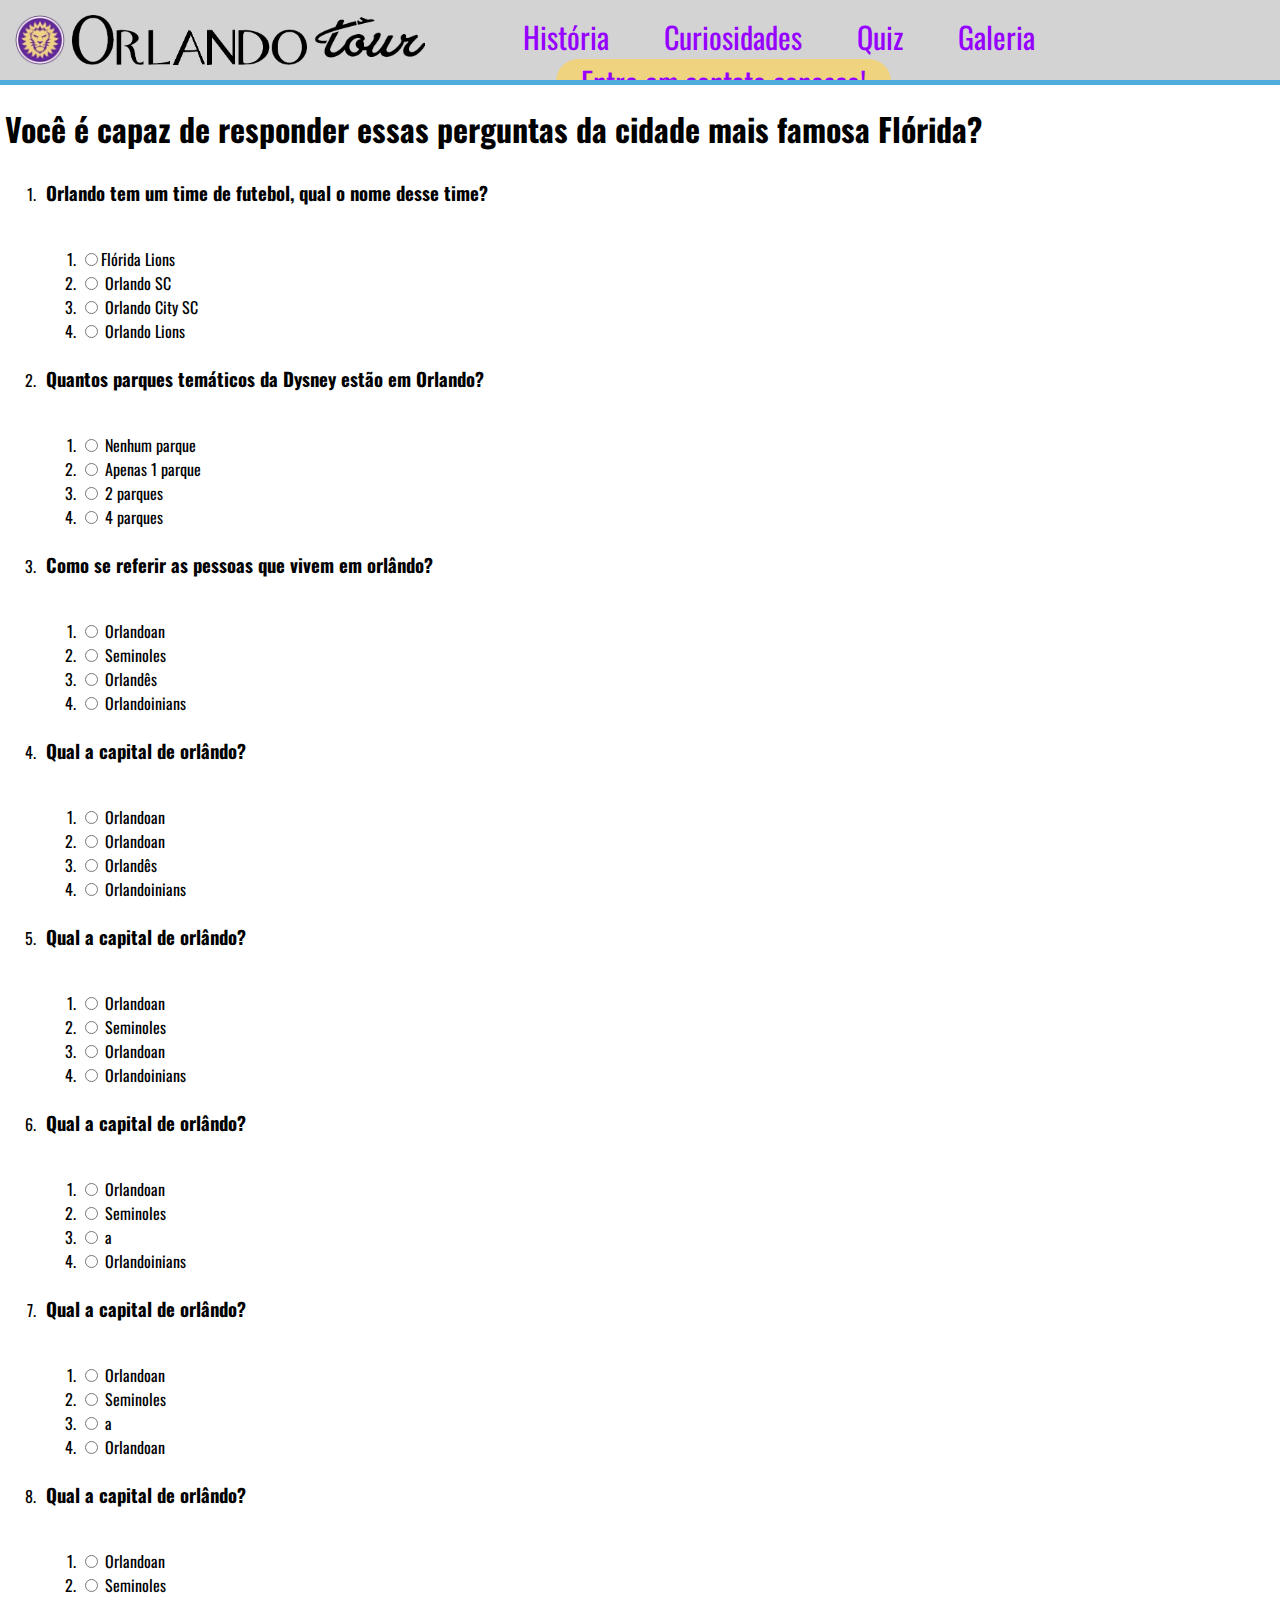
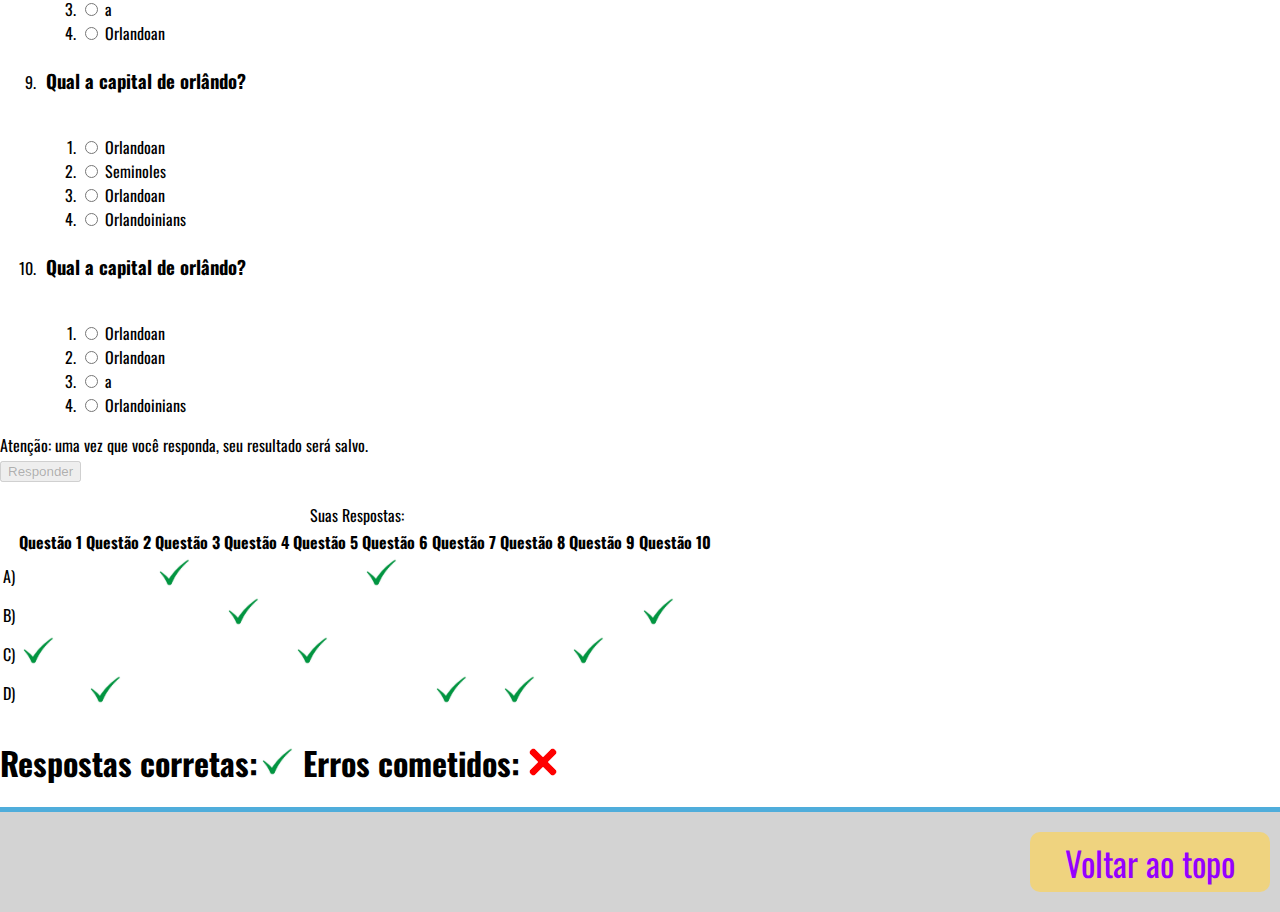
<file: src/html/quiz2.html>
<!DOCTYPE html>
<html>

<head>
    <meta charset="UTF-8"/>
    <title> Orlando Tour - Quiz </title>
    <link href="https://fonts.googleapis.com/css?family=Oswald" rel="stylesheet">
    <link href="https://maxcdn.bootstrapcdn.com/font-awesome/4.7.0/css/font-awesome.min.css" rel="stylesheet">
    <link rel="stylesheet" href="../css/index.css">
    <script src="../js/include-html.js"></script>
    <script src="../js/index.js"></script>
</head>
<!--O gabarito será feito em formato de tabela, se possível vai aparecer também as respostas colocadas -->
<!-- Quando a questão certa for selecionada, boolean = 1, esses 1 podem ser usados pra aparecer depois quais as questões foram acertadas-->
<!-- Deixar as respostas como hidden até que seja selecionado o botão de mostrar respostas-->
<!-- Ao apertar o botão, fazer com que surja um padding verde nas questões corretas -->
<body>
    <div data-include="./menu.html"></div>
     <h1 class="primeiroElemento" >Você é capaz de responder essas perguntas da cidade mais famosa Flórida?</h1>
     <ol> <!-- Ver como fazer com que os botões continuem apertados e que só um possa ser apertado por vez, além disso, achar como travar todos eles após liberarem as respostas-->
         <li>
             <h3>Orlando tem um time de futebol, qual o nome desse time?</h3>
             <ol class="resp">
                <li><label><input type="radio" class="input" name="questao1" value="errado1">Flórida Lions </label></li>
                <li><label><input type="radio" class="input" name="questao1" value="errado2"> Orlando SC </label></li>
                <li><label><input type="radio" class="input" name="questao1" value="correto"><span> Orlando City SC </span></label></li>
                <li><label><input type="radio" class="input" name="questao1" value="errado4"> Orlando Lions </label></li>
            </ol>
         </li><p>
         <li>
            <h3>Quantos parques temáticos da Dysney estão em Orlando?</h3>
            <ol class="resp">
                <li><label><input type="radio" class="input" name="questao2" value="errado1"> Nenhum parque </label> </li>
                <li><label><input type="radio" class="input" name="questao2" value="errado2"> Apenas 1 parque </label> </li>
                <li><label><input type="radio" class="input" name="questao2" value="errado3"> 2 parques </label> </li>
                <li><label><input type="radio" class="input" name="questao2" value="correto"> <span>4 parques</span> </label> </li>
            </ol>
        </li><p>
        <li>
            <h3>Como se referir as pessoas que vivem em orlândo?</h3>
            <ol class="resp">
                <li><label><input type="radio" class="input" name="questao3" value="correto"> <span>Orlandoan</span> </label></li>
                <li><label><input type="radio" class="input" name="questao3" value="errado2"> Seminoles </label></li>
                <li><label><input type="radio" class="input" name="questao3" value="errado3"> Orlandês </label></li>
                <li><label><input type="radio" class="input" name="questao3" value="errado4"> Orlandoinians </label></li>
            </ol>
        </li><p>
        <li>
            <h3>Qual a capital de orlândo?</h3>
            <ol class="resp">
                <li><label><input type="radio" class="input" name="questao4" value="errado1"> Orlandoan </label></li>
                <li><label><input type="radio" class="input" name="questao4" value="correto"> <span>Orlandoan</span> </label></li>
                <li><label><input type="radio" class="input" name="questao4" value="errado3"> Orlandês </label></li>
                <li><label><input type="radio" class="input" name="questao4" value="errado4"> Orlandoinians </label></li>
            </ol>
        </li><p>
        <li>
            <h3>Qual a capital de orlândo?</h3>
            <ol class="resp">
                <li><label><input type="radio" class="input" name="questao5" value="errado1"> Orlandoan </label></li>
                <li><label><input type="radio" class="input" name="questao5" value="errado2"> Seminoles </label></li>
                <li><label><input type="radio" class="input" name="questao5" value="correto"> <span>Orlandoan</span> </label></li>
                <li><label><input type="radio" class="input" name="questao5" value="errado4"> Orlandoinians </label></li>
            </ol>
        </li><p>
        <li>
            <h3>Qual a capital de orlândo?</h3>
            <ol class="resp">
                <li><label><input type="radio" class="input" name="questao6" value="correto"> <span>Orlandoan</span> </label></li>
                <li><label><input type="radio" class="input" name="questao6" value="errado2"> Seminoles </label></li>
                <li><label><input type="radio" class="input" name="questao6" value="errado3"> a </label></li>
                <li><label><input type="radio" class="input" name="questao6" value="errado4"> Orlandoinians </label></li>
            </ol>
        </li><p>
        <li>
            <h3>Qual a capital de orlândo?</h3>
            <ol class="resp">
                <li><label><input type="radio" class="input" name="questao7" value="errado1"> Orlandoan </label></li>
                <li><label><input type="radio" class="input" name="questao7" value="errado2"> Seminoles </label></li>
                <li><label><input type="radio" class="input" name="questao7" value="errado3"> a </label></li>
                <li><label><input type="radio" class="input" name="questao7" value="correto"> <span>Orlandoan</span> </label></li>
            </ol>
        </li><p>
        <li>
            <h3>Qual a capital de orlândo?</h3>
            <ol class="resp">
                <li><label><input type="radio" class="input" name="questao8" value="errado1"> Orlandoan </label></li>
                <li><label><input type="radio" class="input" name="questao8" value="errado2"> Seminoles </label></li>
                <li><label><input type="radio" class="input" name="questao8" value="errado3"> a </label></li>
                <li><label><input type="radio" class="input" name="questao8" value="correto"> <span>Orlandoan</span> </label></li>
            </ol>
        </li><p>
        <li>
            <h3>Qual a capital de orlândo?</h3>
            <ol class="resp">
                <li><label><input type="radio" class="input" name="questao9" value="errado1"> Orlandoan </label></li>
                <li><label><input type="radio" class="input" name="questao9" value="errado2"> Seminoles </label></li>
                <li><label><input type="radio" class="input" name="questao9" value="correto"> <span>Orlandoan</span> </label></li>
                <li><label><input type="radio" class="input" name="questao9" value="errado4"> Orlandoinians </label></li>
            </ol>
        </li><p>
        <li>
            <h3>Qual a capital de orlândo?</h3>
            <ol class="resp">
                <li><label><input type="radio" class="input" name="questao10" value="errado1"> Orlandoan </label></li>
                <li><label><input type="radio" class="input" name="questao10" value="correto"> <span>Orlandoan</span> </label></li>
                <li><label><input type="radio" class="input" name="questao10" value="errado3"> a </label></li>
                <li><label><input type="radio" class="input" name="questao10" value="errado4"> Orlandoinians </label></li>
            </ol>
        </li><p>
     </ol>
     <div id="warning">Atenção: uma vez que você responda, seu resultado será salvo.</div>
        <div class="wrapper">
            <button class="submit btn" onclick="return EntregarRespostas();" type="submit" disabled="true" id="submit1">Responder</button>
            <!--O botão tem que desaparecer depois de ser apertado, aparecer a tabela, o número de acertos e se possível travar os inputs, mas esse não é tão importante se 
                as respostas corretas estiverem marcadas, por último o botão tem que executar um scrowDown pra mostrar as respostas-->
                <!-- Bloquear o botão até que todas as respostas sejam colocadas -->
        </div>
     
     <h1 id="resultado"></h1>

     <table> <!-- trocar o x por algo que preencha mais o espaço nem que seja pintar de uma cor diferente-->
        <caption>Suas Respostas:</caption>
         <thead>
            <tr>
                <th></th>
                <th>Questão 1</th>
                <th>Questão 2</th>
                <th>Questão 3</th>
                <th>Questão 4</th>
                <th>Questão 5</th>
                <th>Questão 6</th>
                <th>Questão 7</th>
                <th>Questão 8</th>
                <th>Questão 9</th>
                <th>Questão 10</th>
            </tr>
         </thead>
         <tbody>
            <tr id="row1">
                <td>A)</td>
                <td id="1coluna1"></td>
                <td id="1coluna2"></td>
                <td id="1coluna3"><img src="../imagens/check.jpg" alt="check" height="30px"></td>
                <td id="1coluna4"></td>
                <td id="1coluna5"></td>
                <td id="1coluna6"><img src="../imagens/check.jpg" alt="check" height="30px"></td>
                <td id="1coluna7"></td>
                <td id="1coluna8"></td>
                <td id="1coluna9"></td>
                <td id="1coluna10" class="last"></td>
            </tr>
            <tr id="row2">
                <td>B)</td>
                <td id="2coluna1"></td>
                <td id="2coluna2"></td>
                <td id="2coluna3"></td>
                <td id="2coluna4"><img src="../imagens/check.jpg" alt="check" height="30px"></td>
                <td id="2coluna5"></td>
                <td id="2coluna6"></td>
                <td id="2coluna7"></td>
                <td id="2coluna8"></td>
                <td id="2coluna9"></td>
                <td id="2coluna10" class="last"><img src="../imagens/check.jpg" alt="check" height="30px"></td>
            </tr>
            <tr id="row3">
                <td>C)</td>
                <td id="3coluna1"><img src="../imagens/check.jpg" alt="check" height="30px"></td>
                <td id="3coluna2"></td>
                <td id="3coluna3"></td>
                <td id="3coluna4"></td>
                <td id="3coluna5"><img src="../imagens/check.jpg" alt="check" height="30px"></td>
                <td id="3coluna6"></td>
                <td id="3coluna7"></td>
                <td id="3coluna8"></td>
                <td id="3coluna9"><img src="../imagens/check.jpg" alt="check" height="30px"></td>
                <td id="3coluna10" class="last"></td>
            </tr>
            <tr id="row4">
                <td>D)</td>
                <td id="4coluna1"></td>
                <td id="4coluna2"><img src="../imagens/check.jpg" alt="check" height="30px"></td>
                <td id="4coluna3"></td>
                <td id="4coluna4"></td>
                <td id="4coluna5"></td>
                <td id="4coluna6"></td>
                <td id="4coluna7"><img src="../imagens/check.jpg" alt="check" height="30px"></td>
                <td id="4coluna8"><img src="../imagens/check.jpg" alt="check" height="30px"></td>
                <td id="4coluna9"></td>
                <td id="4coluna10" class="last"></td>
            </tr>
         </tbody> 
         <tfoot>
            <tr>
                <td></td>
                <td></td>
                <td></td>
                <td></td>
                <td></td>   
                <td></td>
                <td></td>
                <td></td>
                <td></td>
                <td></td>   
                <td></td>    
            </tr>
        </tfoot>  
     </table>

     <h1>Respostas corretas:<img src="../imagens/check.jpg" alt="check" height="30px"> Erros cometidos: <img src="../imagens/redX.jpg" alt="X" height="30px"></h1>
     <div data-include="../html/backToTop.html"></div>
</body>
</body>
<script>
    var q01 = $('input[name=questao1]');
    var q02 = $('input[name=questao2]');
    var q03 = $('input[name=questao3]');
    /*var q04 = $('input[name=questao4]');
        var q05 = $('input[name=questao5]');
        var q06 = $('input[name=questao6]');
        var q07 = $('input[name=questao7]');
        var q08 = $('input[name=questao8]');
        var q09 = $('input[name=questao9]');
        var q10 = $('input[name=questao10]'); */
    
    validate();
    
    $("input[type='radio']").change(validate);
    
    function validate() {
      if ($(q01).is(':checked') && $(q02).is(':checked') && $(q03).is(':checked')) {
        $(".btn#submit1").removeAttr("disabled", false);
      } else {
        $(".btn#submit1").attr("disabled", true);
      }
    }
    </script>
</html>
</file>
<file: src/css/index.css>
* {
    box-sizing: border-box;
}

body {
    margin: 0px;
    font-family: 'Oswald', sans-serif;
    background-color: rgb(255, 255, 255);
}

.primeiroElemento {
    margin-top: 100px;
    margin-bottom: 0%;
    padding: 5px;
}

.destaque { 
    background-color: rgb(11, 152, 207);
    border-radius: 10px;
}

h2 {
    text-align: center;
    font-size: 45px;
    margin-right: 10px;
    margin-top: 0%;
    line-height: 10%;
    padding: 7px;
}

h3 {
    margin-top: 0px;
    margin-bottom: 35px;
    text-align: left;
    text-justify: inter-word;
    padding: 6px;
}

h5 {
    text-align: center;
    font-size: 20px;
    margin-top: 10px;
    margin-bottom: 15px;
}

h6 {
    text-align:justify;
    font-size: 15px;
    margin: 10px;
}

.cabecalho {
    background: lightgray; 
    border-bottom: solid 5px #4faddb;
    height: 80px;
    box-sizing: content-box;
    overflow: hidden;
    position: fixed; 
    top: 0; 
    width: 100%; 
}

.footer {
    background: lightgray; 
    border-top: solid 5px #4faddb;
    height: 100px;
    box-sizing: content-box;
    bottom: 0; 
    width: 100%;
    display: flex;
    justify-content: right;
}

.logo {
    display: inline-block;
    height: 80px;
    padding: 15px;
}

a {
    text-decoration: none;
    font-size: 30px;
    color:rgb(38, 10, 104);
}

a:hover {
    text-decoration:solid;
    font-size: 30px;
    color:rgb(104, 10, 10);
}

.logo a {
    text-align: justify;
    padding: 14px 16px;
    display: inline-block;
}

.logo a img{
    margin: 0px;
}

.menu {
    display: inline-block;
    vertical-align: top;
    height: 80px;
    padding-top: 0px;
    padding-right: 0px;
    position: absolute;
}

.menu ul {
    margin: 0;
    margin-left: 20px;
    padding: 14px 16px;
    display: inline-block;
}

.menu li {
    display: inline-block;
    margin-right: 35px;
    font-size: 30px;
    
}

.menu li a {
    color: rgb(149, 0, 255);
    padding: 0px 8px;
}

.menu a:hover,
.menu a.selected {
    background-color: #4faddb;
    color: #000; 
    border-radius: 10px;
}

#contatos {
    border-radius: 30px;
    padding: 0px 25px;
    margin: 10px;
    margin-right: 0px;
    background: rgb(239, 211, 127);
    color: rgb(149, 0, 255);
}

#contatos:hover {
    background-color: #555; 
  }

#lastLi {
    margin-right: 0;
    margin-left: 70px;
}

#myBtn {
    border: none; 
    outline: none; 
    background-color: rgb(239, 211, 127); 
    color:  rgb(149, 0, 255); 
    cursor: pointer; 
    padding: 10px; 
    border-radius: 10px; 
    font-size: 34px; 
    margin-top: 20px;
    margin-right: 10px;
    width: 240px;
    height: 60px;
    display: flex;
    justify-content: center;
    align-items: center;
    font-family: 'Oswald', sans-serif;
}


#myBtn:hover {
    background-color: #555; 
  }
  
.marginOn {
    margin: 20px;
}

#imagemViagem {
    height: 100%;
    width: 50%;
    margin-left: 25%;
}
</file>
